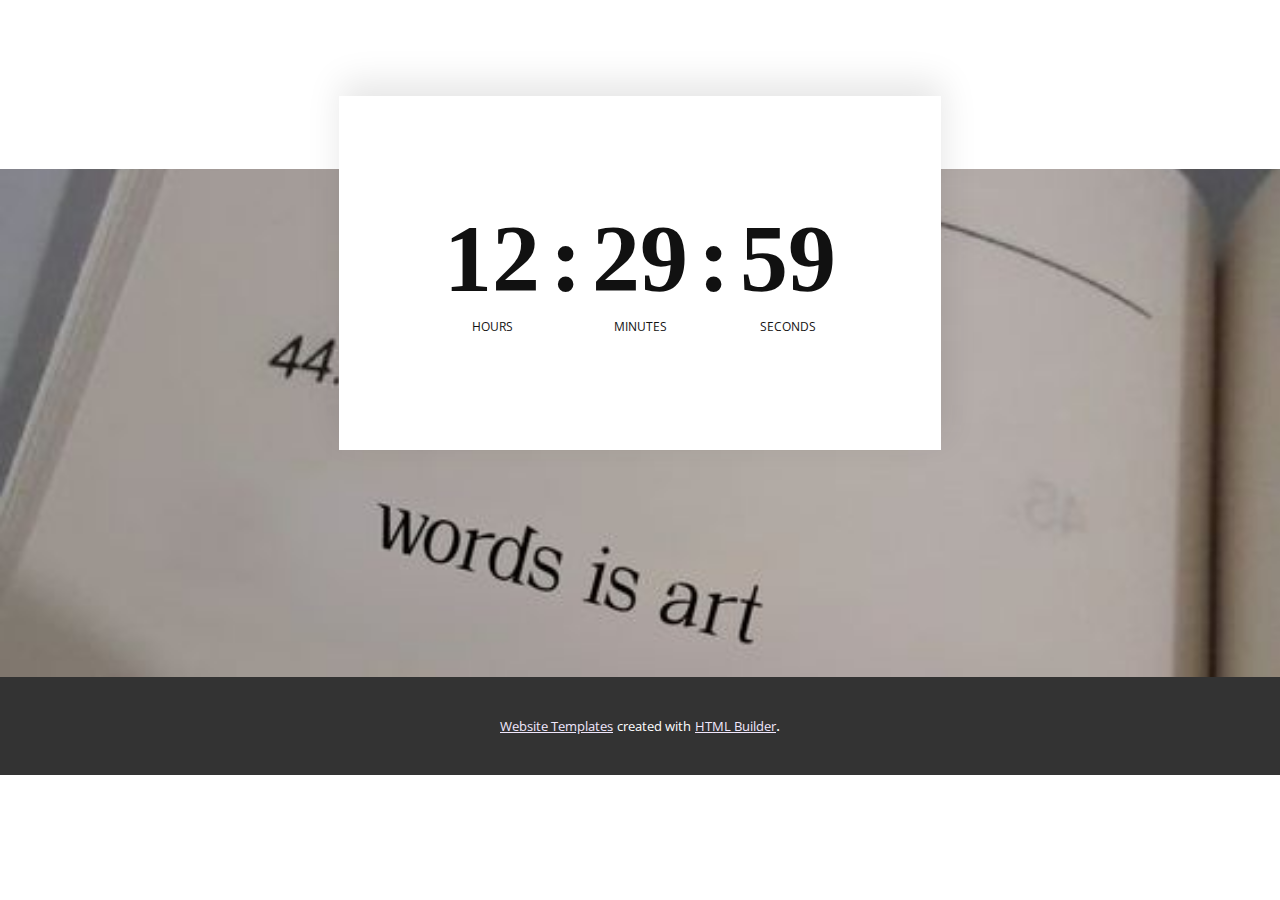
<file: countdown timer/index.html>
<!DOCTYPE html>
<html style="font-size: 16px;" lang="ru"><head>
    <meta name="viewport" content="width=device-width, initial-scale=1.0">
    <meta charset="utf-8">
    <meta name="keywords" content="">
    <meta name="description" content="">
    <title>Page 3</title>
    <link rel="stylesheet" href="nicepage.css" media="screen">
<link rel="stylesheet" href="Page-3.css" media="screen">
    <script class="u-script" type="text/javascript" src="jquery-1.9.1.min.js" defer=""></script>
    <script class="u-script" type="text/javascript" src="nicepage.js" defer=""></script>
    <meta name="generator" content="Nicepage 6.5.3, nicepage.com">
    <link id="u-theme-google-font" rel="stylesheet" href="https://fonts.googleapis.com/css?family=Roboto:100,100i,300,300i,400,400i,500,500i,700,700i,900,900i|Open+Sans:300,300i,400,400i,500,500i,600,600i,700,700i,800,800i">
    
    
    
    <script type="application/ld+json">{
		"@context": "http://schema.org",
		"@type": "Organization",
		"name": ""
}</script>
    <meta name="theme-color" content="#721eea">
    <meta property="og:title" content="Page 3">
    <meta property="og:type" content="website">
  <meta data-intl-tel-input-cdn-path="intlTelInput/"></head>
  <body data-home-page="https://website6187246.nicepage.io/Page-3.html?version=565f3be6-9969-963d-8b4a-cc6cbd723681" data-home-page-title="Page 3" data-path-to-root="./" data-include-products="false" class="u-body u-xl-mode" data-lang="ru">
    <section class="u-align-center u-clearfix u-section-1" id="carousel_0921">
      <img class="u-expanded-width u-image u-image-1" src="images/image.png" data-image-width="564" data-image-height="767">
      <div class="u-align-center u-container-style u-group u-white u-group-1">
        <div class="u-container-layout u-valign-middle u-container-layout-1">
          <div class="u-countdown u-countdown-1" data-timer-id="65ed" data-type="to-date" data-target-date="Thu, 30 Dec 2021 00:10:31 GMT" data-for="per-visitor" data-direction="down" data-time-left="750m" data-target-number="100" data-start-time="Mon, 19 Feb 2024 07:29:03 GMT" data-frequency="1s" data-after-count="none" data-redirect-url="https://">
            <div class="u-countdown-wrapper u-spacing-20">
              <div class="u-countdown-item u-countdown-years u-hidden u-spacing-10">
                <div class="u-countdown-counter u-custom-font u-font-playfair-display u-countdown-counter-1"><div class="u-countdown-number">0</div><div class="u-countdown-number u-hidden">0</div></div>
                <div class="u-countdown-label u-custom-font u-text-font u-countdown-label-1">Years</div>
              </div>
              <div class="u-countdown-separator u-custom-font u-font-playfair-display u-hidden u-countdown-separator-1">:</div>
              <div class="u-countdown-days u-countdown-item u-hidden u-spacing-10">
                <div class="u-countdown-counter u-custom-font u-font-playfair-display u-countdown-counter-2"><div class="u-countdown-number">0</div><div class="u-countdown-number u-hidden">6</div><div class="u-countdown-number u-hidden">0</div></div>
                <div class="u-countdown-label u-custom-font u-text-font u-countdown-label-2">Days</div>
              </div>
              <div class="u-countdown-separator u-custom-font u-font-playfair-display u-hidden u-countdown-separator-2">:</div>
              <div class="u-countdown-hours u-countdown-item u-spacing-10">
                <div class="u-countdown-counter u-custom-font u-font-playfair-display u-countdown-counter-3"><div class="u-countdown-number">1</div><div class="u-countdown-number">2</div></div>
                <div class="u-countdown-label u-custom-font u-text-font u-countdown-label-3">Hours</div>
              </div>
              <div class="u-countdown-separator u-custom-font u-font-playfair-display u-countdown-separator-3">:</div>
              <div class="u-countdown-item u-countdown-minutes u-spacing-10">
                <div class="u-countdown-counter u-custom-font u-font-playfair-display u-countdown-counter-4"><div class="u-countdown-number">3</div><div class="u-countdown-number">0</div></div>
                <div class="u-countdown-label u-custom-font u-text-font u-countdown-label-4">Minutes</div>
              </div>
              <div class="u-countdown-separator u-custom-font u-font-playfair-display u-countdown-separator-4">:</div>
              <div class="u-countdown-item u-countdown-seconds u-spacing-10">
                <div class="u-countdown-counter u-custom-font u-font-playfair-display u-countdown-counter-5"><div class="u-countdown-number">0</div><div class="u-countdown-number">0</div></div>
                <div class="u-countdown-label u-custom-font u-text-font u-countdown-label-5">Seconds</div>
              </div>
              <div class="u-countdown-separator u-custom-font u-font-playfair-display u-hidden u-countdown-separator-5">:</div>
              <div class="u-countdown-item u-countdown-numbers u-hidden u-spacing-10">
                <div class="u-countdown-counter u-custom-font u-font-playfair-display u-countdown-counter-6"><div class="u-countdown-number">0</div><div class="u-countdown-number">1</div><div class="u-countdown-number">0</div><div class="u-countdown-number">0</div></div>
                <div class="u-countdown-label u-custom-font u-text-font u-countdown-label-6">Items</div>
              </div>
            </div>
            <div class="u-countdown-message u-hidden">
              <p>Sorry, the time is up.</p>
            </div>
          </div>
        </div>
      </div>
    </section>
    
    
    
    
    <section class="u-backlink u-clearfix u-grey-80">
      <a class="u-link" href="https://nicepage.com/website-templates" target="_blank">
        <span>Website Templates</span>
      </a>
      <p class="u-text">
        <span>created with</span>
      </p>
      <a class="u-link" href="https://nicepage.com/html-website-builder" target="_blank">
        <span>HTML Builder</span>
      </a>. 
    </section>
  
</body></html>
</file>
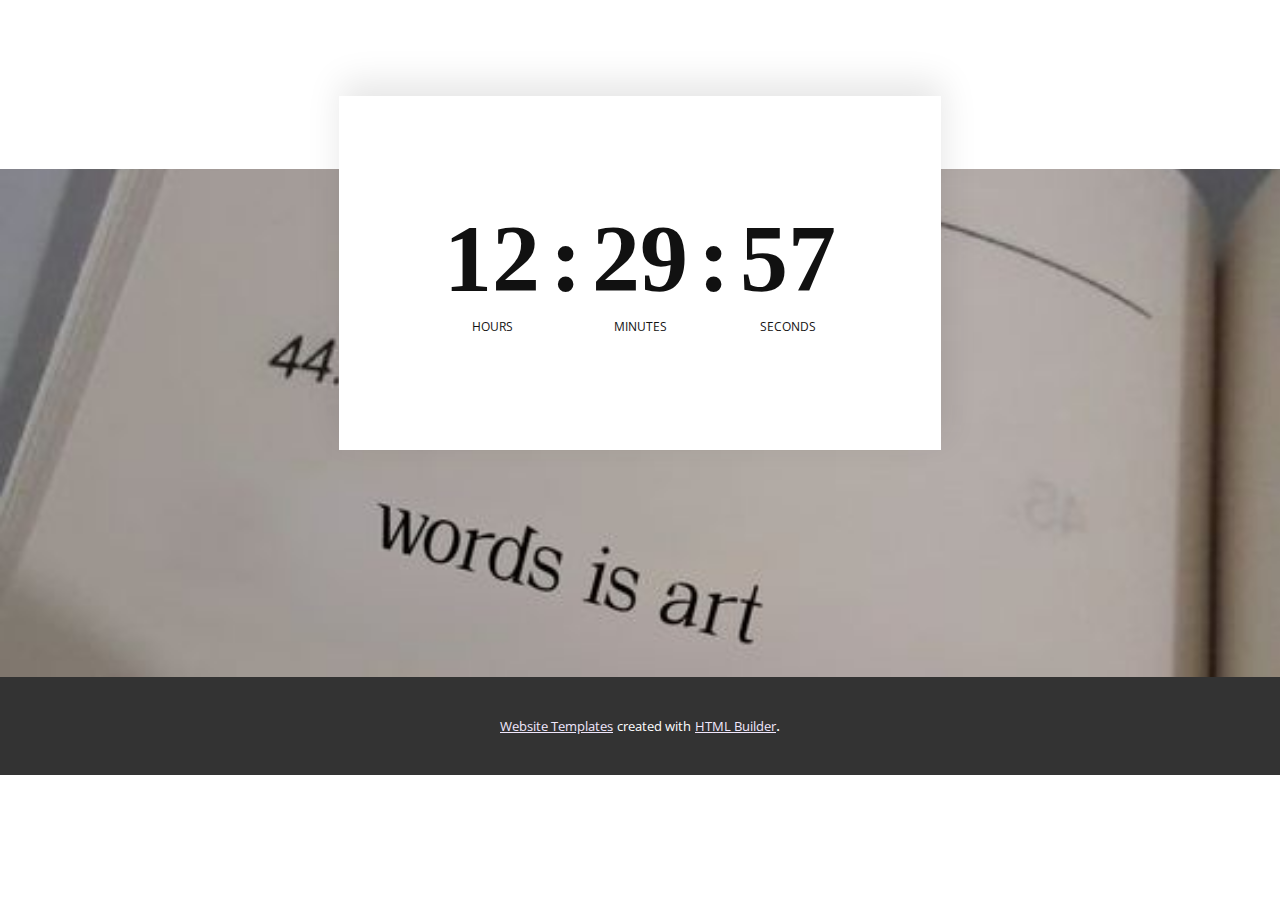
<file: countdown timer/Page-3.html>
<!DOCTYPE html>
<html style="font-size: 16px;" lang="ru"><head>
    <meta name="viewport" content="width=device-width, initial-scale=1.0">
    <meta charset="utf-8">
    <meta name="keywords" content="">
    <meta name="description" content="">
    <title>Page 3</title>
    <link rel="stylesheet" href="nicepage.css" media="screen">
<link rel="stylesheet" href="Page-3.css" media="screen">
    <script class="u-script" type="text/javascript" src="jquery-1.9.1.min.js" defer=""></script>
    <script class="u-script" type="text/javascript" src="nicepage.js" defer=""></script>
    <meta name="generator" content="Nicepage 6.5.3, nicepage.com">
    <link id="u-theme-google-font" rel="stylesheet" href="https://fonts.googleapis.com/css?family=Roboto:100,100i,300,300i,400,400i,500,500i,700,700i,900,900i|Open+Sans:300,300i,400,400i,500,500i,600,600i,700,700i,800,800i">
    
    
    
    <script type="application/ld+json">{
		"@context": "http://schema.org",
		"@type": "Organization",
		"name": ""
}</script>
    <meta name="theme-color" content="#721eea">
    <meta property="og:title" content="Page 3">
    <meta property="og:type" content="website">
  <meta data-intl-tel-input-cdn-path="intlTelInput/"></head>
  <body data-path-to-root="./" data-include-products="false" class="u-body u-xl-mode" data-lang="ru">
    <section class="u-align-center u-clearfix u-section-1" id="carousel_0921">
      <img class="u-expanded-width u-image u-image-1" src="images/image.png" data-image-width="564" data-image-height="767">
      <div class="u-align-center u-container-style u-group u-white u-group-1">
        <div class="u-container-layout u-valign-middle u-container-layout-1">
          <div class="u-countdown u-countdown-1" data-timer-id="65ed" data-type="to-date" data-target-date="Thu, 30 Dec 2021 00:10:31 GMT" data-for="per-visitor" data-direction="down" data-time-left="750m" data-target-number="100" data-start-time="Mon, 19 Feb 2024 07:29:03 GMT" data-frequency="1s" data-after-count="none" data-redirect-url="https://">
            <div class="u-countdown-wrapper u-spacing-20">
              <div class="u-countdown-item u-countdown-years u-hidden u-spacing-10">
                <div class="u-countdown-counter u-custom-font u-font-playfair-display u-countdown-counter-1"><div class="u-countdown-number">0</div><div class="u-countdown-number u-hidden">0</div></div>
                <div class="u-countdown-label u-custom-font u-text-font u-countdown-label-1">Years</div>
              </div>
              <div class="u-countdown-separator u-custom-font u-font-playfair-display u-hidden u-countdown-separator-1">:</div>
              <div class="u-countdown-days u-countdown-item u-hidden u-spacing-10">
                <div class="u-countdown-counter u-custom-font u-font-playfair-display u-countdown-counter-2"><div class="u-countdown-number">0</div><div class="u-countdown-number u-hidden">6</div><div class="u-countdown-number u-hidden">0</div></div>
                <div class="u-countdown-label u-custom-font u-text-font u-countdown-label-2">Days</div>
              </div>
              <div class="u-countdown-separator u-custom-font u-font-playfair-display u-hidden u-countdown-separator-2">:</div>
              <div class="u-countdown-hours u-countdown-item u-spacing-10">
                <div class="u-countdown-counter u-custom-font u-font-playfair-display u-countdown-counter-3"><div class="u-countdown-number">1</div><div class="u-countdown-number">2</div></div>
                <div class="u-countdown-label u-custom-font u-text-font u-countdown-label-3">Hours</div>
              </div>
              <div class="u-countdown-separator u-custom-font u-font-playfair-display u-countdown-separator-3">:</div>
              <div class="u-countdown-item u-countdown-minutes u-spacing-10">
                <div class="u-countdown-counter u-custom-font u-font-playfair-display u-countdown-counter-4"><div class="u-countdown-number">3</div><div class="u-countdown-number">0</div></div>
                <div class="u-countdown-label u-custom-font u-text-font u-countdown-label-4">Minutes</div>
              </div>
              <div class="u-countdown-separator u-custom-font u-font-playfair-display u-countdown-separator-4">:</div>
              <div class="u-countdown-item u-countdown-seconds u-spacing-10">
                <div class="u-countdown-counter u-custom-font u-font-playfair-display u-countdown-counter-5"><div class="u-countdown-number">0</div><div class="u-countdown-number">0</div></div>
                <div class="u-countdown-label u-custom-font u-text-font u-countdown-label-5">Seconds</div>
              </div>
              <div class="u-countdown-separator u-custom-font u-font-playfair-display u-hidden u-countdown-separator-5">:</div>
              <div class="u-countdown-item u-countdown-numbers u-hidden u-spacing-10">
                <div class="u-countdown-counter u-custom-font u-font-playfair-display u-countdown-counter-6"><div class="u-countdown-number">0</div><div class="u-countdown-number">1</div><div class="u-countdown-number">0</div><div class="u-countdown-number">0</div></div>
                <div class="u-countdown-label u-custom-font u-text-font u-countdown-label-6">Items</div>
              </div>
            </div>
            <div class="u-countdown-message u-hidden">
              <p>Sorry, the time is up.</p>
            </div>
          </div>
        </div>
      </div>
    </section>
    
    
    
    
    <section class="u-backlink u-clearfix u-grey-80">
      <a class="u-link" href="https://nicepage.com/website-templates" target="_blank">
        <span>Website Templates</span>
      </a>
      <p class="u-text">
        <span>created with</span>
      </p>
      <a class="u-link" href="https://nicepage.com/html-website-builder" target="_blank">
        <span>HTML Builder</span>
      </a>. 
    </section>
  
</body></html>
</file>
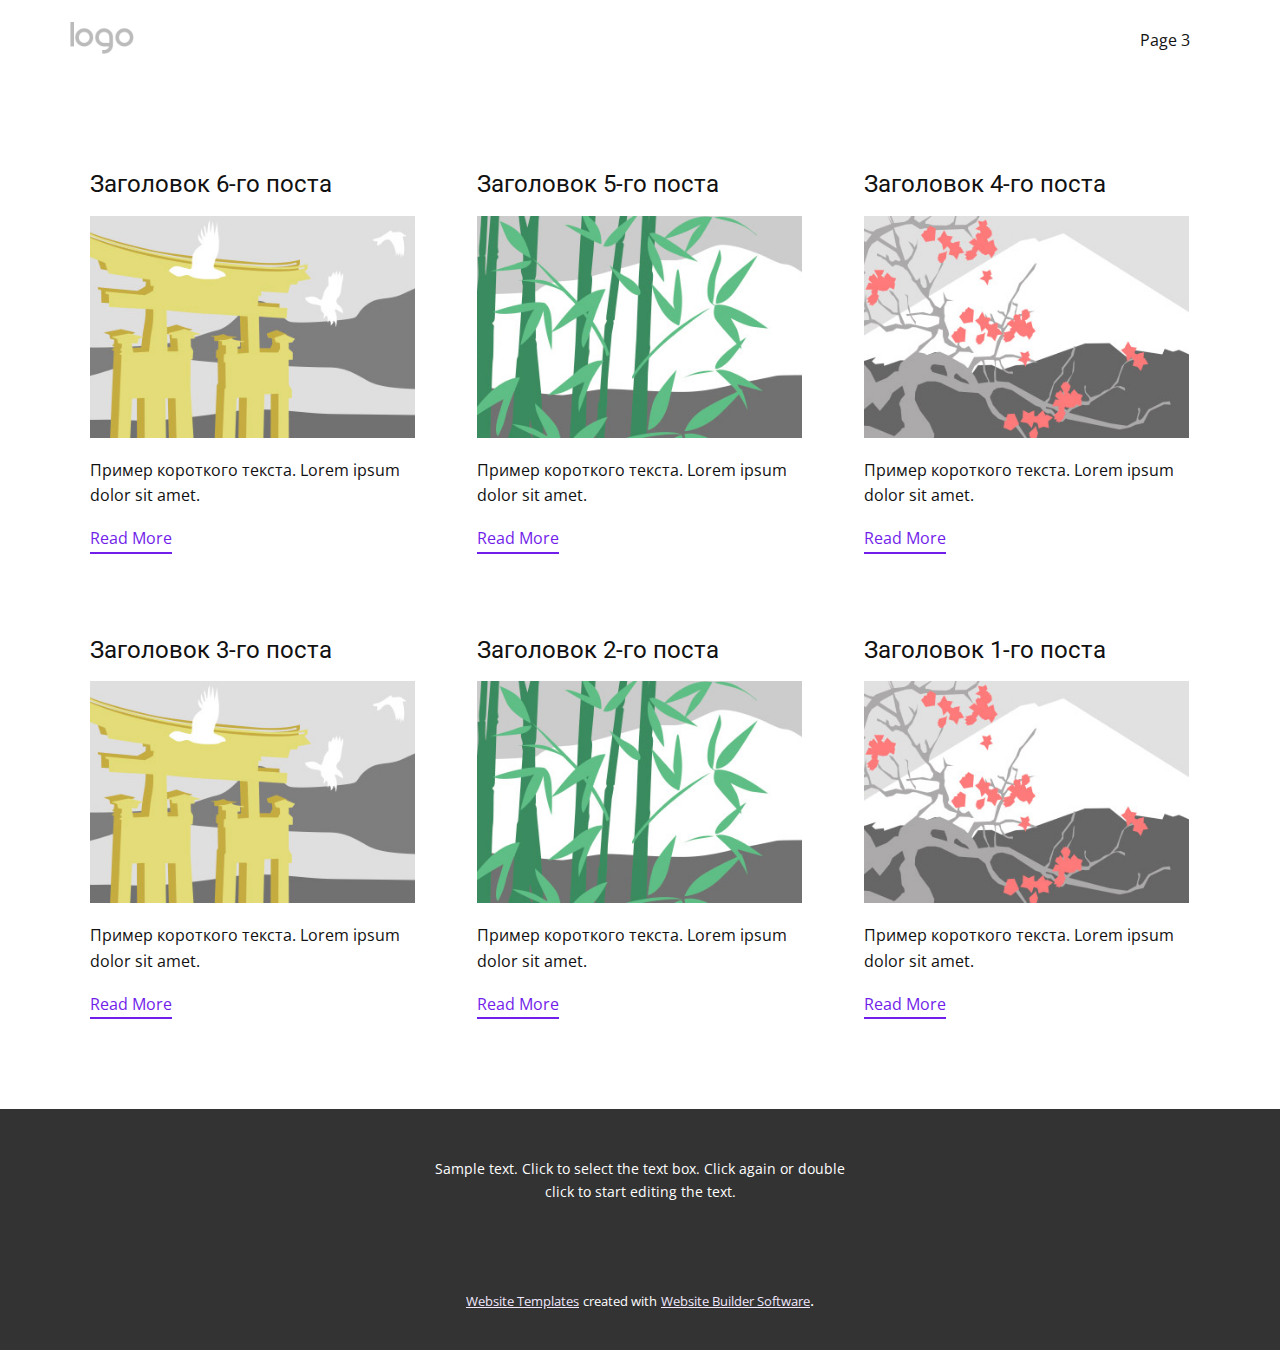
<file: countdown timer/blog/blog.html>
<!DOCTYPE html>
<html style="font-size: 16px;" lang="ru"><head>
    <meta name="viewport" content="width=device-width, initial-scale=1.0">
    <meta charset="utf-8">
    <meta name="keywords" content="">
    <meta name="description" content="">
    <title>Блог</title>
    <link rel="stylesheet" href="../nicepage.css" media="screen">
<link rel="stylesheet" href="../Blog-Template.css" media="screen">
    <script class="u-script" type="text/javascript" src="../jquery-1.9.1.min.js" defer=""></script>
    <script class="u-script" type="text/javascript" src="../nicepage.js" defer=""></script>
    <meta name="generator" content="Nicepage 6.5.3, nicepage.com">
    <link id="u-theme-google-font" rel="stylesheet" href="https://fonts.googleapis.com/css?family=Roboto:100,100i,300,300i,400,400i,500,500i,700,700i,900,900i|Open+Sans:300,300i,400,400i,500,500i,600,600i,700,700i,800,800i">
    
    
    
    <script type="application/ld+json">{
		"@context": "http://schema.org",
		"@type": "Organization",
		"name": "",
		"logo": "images/default-logo.png"
}</script>
    <meta name="theme-color" content="#721eea">
  <meta data-intl-tel-input-cdn-path="intlTelInput/"></head>
  <body data-path-to-root="./" data-include-products="false" class="u-body u-xl-mode" data-lang="ru"><header class="u-clearfix u-header u-header" id="sec-98c7"><div class="u-clearfix u-sheet u-valign-middle u-sheet-1">
        <a href="https://nicepage.com" class="u-image u-logo u-image-1">
          <img src="../images/default-logo.png" class="u-logo-image u-logo-image-1">
        </a>
        <nav class="u-menu u-menu-dropdown u-offcanvas u-menu-1">
          <div class="menu-collapse" style="font-size: 1rem; letter-spacing: 0px;">
            <a class="u-button-style u-custom-left-right-menu-spacing u-custom-padding-bottom u-custom-top-bottom-menu-spacing u-nav-link u-text-active-palette-1-base u-text-hover-palette-2-base" href="#">
              <svg class="u-svg-link" viewBox="0 0 24 24"><use xlink:href="#menu-hamburger"></use></svg>
              <svg class="u-svg-content" version="1.1" id="menu-hamburger" viewBox="0 0 16 16" x="0px" y="0px" xmlns:xlink="http://www.w3.org/1999/xlink" xmlns="http://www.w3.org/2000/svg"><g><rect y="1" width="16" height="2"></rect><rect y="7" width="16" height="2"></rect><rect y="13" width="16" height="2"></rect>
</g></svg>
            </a>
          </div>
          <div class="u-nav-container">
            <ul class="u-nav u-unstyled u-nav-1"><li class="u-nav-item"><a class="u-button-style u-nav-link u-text-active-palette-1-base u-text-hover-palette-2-base" href="../Page-3.html" style="padding: 10px 20px;">Page 3</a>
</li></ul>
          </div>
          <div class="u-nav-container-collapse">
            <div class="u-black u-container-style u-inner-container-layout u-opacity u-opacity-95 u-sidenav">
              <div class="u-inner-container-layout u-sidenav-overflow">
                <div class="u-menu-close"></div>
                <ul class="u-align-center u-nav u-popupmenu-items u-unstyled u-nav-2"><li class="u-nav-item"><a class="u-button-style u-nav-link" href="../Page-3.html">Page 3</a>
</li></ul>
              </div>
            </div>
            <div class="u-black u-menu-overlay u-opacity u-opacity-70"></div>
          </div>
        </nav>
      </div></header>
    <section class="u-clearfix u-section-1" id="sec-649e">
      <div class="u-clearfix u-sheet u-valign-middle u-sheet-1"><!--blog--><!--blog_options_json--><!--{"type":"Recent","source":"","tags":"","count":""}--><!--/blog_options_json-->
        <div class="u-blog u-expanded-width u-repeater u-repeater-1"><!--blog_post-->
          <div class="u-blog-post u-container-style u-repeater-item u-white u-repeater-item-1">
            <div class="u-container-layout u-similar-container u-valign-top u-container-layout-1"><!--blog_post_header-->
              <h4 class="u-blog-control u-text u-text-1">
                <a class="u-post-header-link" href="../blog/пост-5.html">Заголовок 6-го поста</a>
              </h4><!--/blog_post_header--><!--blog_post_image-->
              <a class="u-post-header-link" href="../blog/пост-5.html"><img alt="" class="u-blog-control u-expanded-width u-image u-image-default u-image-1" src="../images/8ad73f3c.jpeg"></a><!--/blog_post_image--><!--blog_post_content-->
              <div class="u-blog-control u-post-content u-text u-text-2 fr-view">Пример короткого текста. Lorem ipsum dolor sit amet.</div><!--/blog_post_content--><!--blog_post_readmore-->
              <a href="../blog/пост-5.html" class="u-blog-control u-border-2 u-border-palette-1-base u-btn u-btn-rectangle u-button-style u-none u-btn-1"><!--blog_post_readmore_content--><!--options_json--><!--{"content":"Read More","defaultValue":"Читать дальше"}--><!--/options_json-->Read More<!--/blog_post_readmore_content--></a><!--/blog_post_readmore-->
            </div>
          </div><div class="u-blog-post u-container-style u-repeater-item u-video-cover u-white">
            <div class="u-container-layout u-similar-container u-valign-top u-container-layout-2"><!--blog_post_header-->
              <h4 class="u-blog-control u-text u-text-3">
                <a class="u-post-header-link" href="../blog/пост-4.html">Заголовок 5-го поста</a>
              </h4><!--/blog_post_header--><!--blog_post_image-->
              <a class="u-post-header-link" href="../blog/пост-4.html"><img alt="" class="u-blog-control u-expanded-width u-image u-image-default u-image-2" src="../images/68f64b9d.jpeg"></a><!--/blog_post_image--><!--blog_post_content-->
              <div class="u-blog-control u-post-content u-text u-text-4 fr-view">Пример короткого текста. Lorem ipsum dolor sit amet.</div><!--/blog_post_content--><!--blog_post_readmore-->
              <a href="../blog/пост-4.html" class="u-blog-control u-border-2 u-border-palette-1-base u-btn u-btn-rectangle u-button-style u-none u-btn-2"><!--blog_post_readmore_content--><!--options_json--><!--{"content":"Read More","defaultValue":"Читать дальше"}--><!--/options_json-->Read More<!--/blog_post_readmore_content--></a><!--/blog_post_readmore-->
            </div>
          </div><div class="u-blog-post u-container-style u-repeater-item u-video-cover u-white">
            <div class="u-container-layout u-similar-container u-valign-top u-container-layout-3"><!--blog_post_header-->
              <h4 class="u-blog-control u-text u-text-5">
                <a class="u-post-header-link" href="../blog/пост-3.html">Заголовок 4-го поста</a>
              </h4><!--/blog_post_header--><!--blog_post_image-->
              <a class="u-post-header-link" href="../blog/пост-3.html"><img alt="" class="u-blog-control u-expanded-width u-image u-image-default u-image-3" src="../images/0fd3416c.jpeg"></a><!--/blog_post_image--><!--blog_post_content-->
              <div class="u-blog-control u-post-content u-text u-text-6 fr-view">Пример короткого текста. Lorem ipsum dolor sit amet.</div><!--/blog_post_content--><!--blog_post_readmore-->
              <a href="../blog/пост-3.html" class="u-blog-control u-border-2 u-border-palette-1-base u-btn u-btn-rectangle u-button-style u-none u-btn-3"><!--blog_post_readmore_content--><!--options_json--><!--{"content":"Read More","defaultValue":"Читать дальше"}--><!--/options_json-->Read More<!--/blog_post_readmore_content--></a><!--/blog_post_readmore-->
            </div>
          </div><div class="u-blog-post u-container-style u-repeater-item u-white u-repeater-item-1">
            <div class="u-container-layout u-similar-container u-valign-top u-container-layout-1"><!--blog_post_header-->
              <h4 class="u-blog-control u-text u-text-1">
                <a class="u-post-header-link" href="../blog/пост-2.html">Заголовок 3-го поста</a>
              </h4><!--/blog_post_header--><!--blog_post_image-->
              <a class="u-post-header-link" href="../blog/пост-2.html"><img alt="" class="u-blog-control u-expanded-width u-image u-image-default u-image-1" src="../images/8ad73f3c.jpeg"></a><!--/blog_post_image--><!--blog_post_content-->
              <div class="u-blog-control u-post-content u-text u-text-2 fr-view">Пример короткого текста. Lorem ipsum dolor sit amet.</div><!--/blog_post_content--><!--blog_post_readmore-->
              <a href="../blog/пост-2.html" class="u-blog-control u-border-2 u-border-palette-1-base u-btn u-btn-rectangle u-button-style u-none u-btn-1"><!--blog_post_readmore_content--><!--options_json--><!--{"content":"Read More","defaultValue":"Читать дальше"}--><!--/options_json-->Read More<!--/blog_post_readmore_content--></a><!--/blog_post_readmore-->
            </div>
          </div><div class="u-blog-post u-container-style u-repeater-item u-video-cover u-white">
            <div class="u-container-layout u-similar-container u-valign-top u-container-layout-2"><!--blog_post_header-->
              <h4 class="u-blog-control u-text u-text-3">
                <a class="u-post-header-link" href="../blog/пост-1.html">Заголовок 2-го поста</a>
              </h4><!--/blog_post_header--><!--blog_post_image-->
              <a class="u-post-header-link" href="../blog/пост-1.html"><img alt="" class="u-blog-control u-expanded-width u-image u-image-default u-image-2" src="../images/68f64b9d.jpeg"></a><!--/blog_post_image--><!--blog_post_content-->
              <div class="u-blog-control u-post-content u-text u-text-4 fr-view">Пример короткого текста. Lorem ipsum dolor sit amet.</div><!--/blog_post_content--><!--blog_post_readmore-->
              <a href="../blog/пост-1.html" class="u-blog-control u-border-2 u-border-palette-1-base u-btn u-btn-rectangle u-button-style u-none u-btn-2"><!--blog_post_readmore_content--><!--options_json--><!--{"content":"Read More","defaultValue":"Читать дальше"}--><!--/options_json-->Read More<!--/blog_post_readmore_content--></a><!--/blog_post_readmore-->
            </div>
          </div><div class="u-blog-post u-container-style u-repeater-item u-video-cover u-white">
            <div class="u-container-layout u-similar-container u-valign-top u-container-layout-3"><!--blog_post_header-->
              <h4 class="u-blog-control u-text u-text-5">
                <a class="u-post-header-link" href="../blog/пост.html">Заголовок 1-го поста</a>
              </h4><!--/blog_post_header--><!--blog_post_image-->
              <a class="u-post-header-link" href="../blog/пост.html"><img alt="" class="u-blog-control u-expanded-width u-image u-image-default u-image-3" src="../images/0fd3416c.jpeg"></a><!--/blog_post_image--><!--blog_post_content-->
              <div class="u-blog-control u-post-content u-text u-text-6 fr-view">Пример короткого текста. Lorem ipsum dolor sit amet.</div><!--/blog_post_content--><!--blog_post_readmore-->
              <a href="../blog/пост.html" class="u-blog-control u-border-2 u-border-palette-1-base u-btn u-btn-rectangle u-button-style u-none u-btn-3"><!--blog_post_readmore_content--><!--options_json--><!--{"content":"Read More","defaultValue":"Читать дальше"}--><!--/options_json-->Read More<!--/blog_post_readmore_content--></a><!--/blog_post_readmore-->
            </div>
          </div><!--/blog_post--><!--blog_post-->
          <!--/blog_post--><!--blog_post-->
          <!--/blog_post-->
        </div><!--/blog-->
      </div>
    </section>
    
    
    
    <footer class="u-align-center u-clearfix u-footer u-grey-80 u-footer" id="sec-47f5"><div class="u-clearfix u-sheet u-sheet-1">
        <p class="u-small-text u-text u-text-variant u-text-1">Sample text. Click to select the text box. Click again or double click to start editing the text.</p>
      </div></footer>
    <section class="u-backlink u-clearfix u-grey-80">
      <a class="u-link" href="https://nicepage.com/website-templates" target="_blank">
        <span>Website Templates</span>
      </a>
      <p class="u-text">
        <span>created with</span>
      </p>
      <a class="u-link" href="" target="_blank">
        <span>Website Builder Software</span>
      </a>. 
    </section>
  
</body></html>
</file>
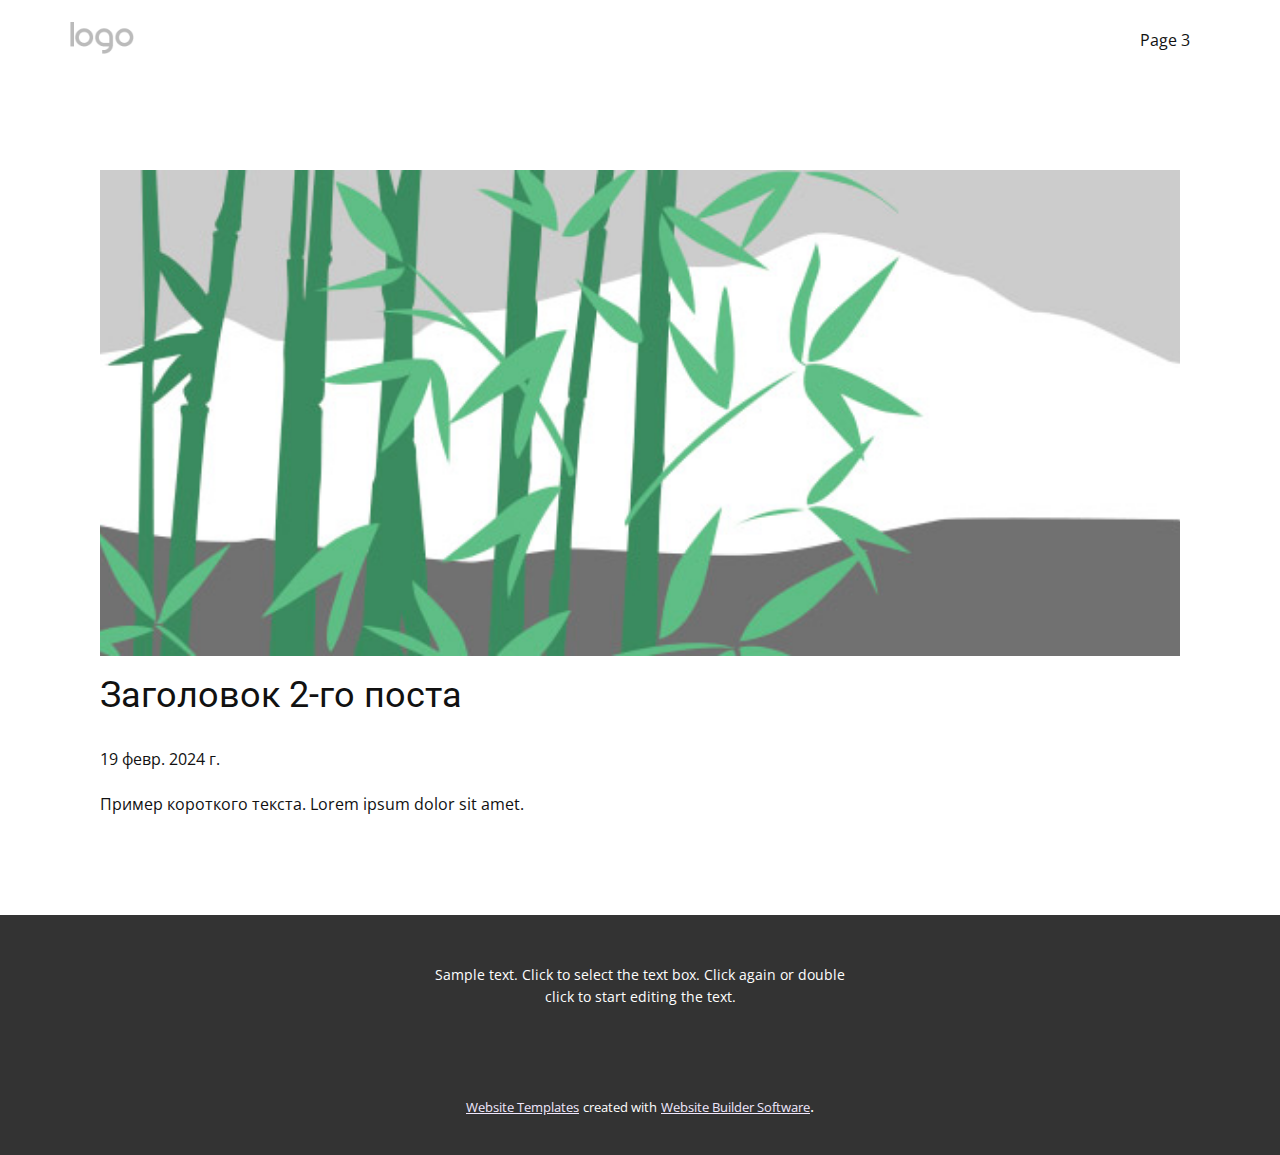
<file: countdown timer/blog/пост-1.html>
<!DOCTYPE html>
<html style="font-size: 16px;" lang="ru"><head>
    <meta name="viewport" content="width=device-width, initial-scale=1.0">
    <meta charset="utf-8">
    <meta name="keywords" content="Заголовок 1-го поста">
    <meta name="description" content="">
    <title>Заголовок 2-го поста</title>
    <link rel="stylesheet" href="../nicepage.css" media="screen">
<link rel="stylesheet" href="../Post-Template.css" media="screen">
    <script class="u-script" type="text/javascript" src="../jquery-1.9.1.min.js" defer=""></script>
    <script class="u-script" type="text/javascript" src="../nicepage.js" defer=""></script>
    <meta name="generator" content="Nicepage 6.5.3, nicepage.com">
    <link id="u-theme-google-font" rel="stylesheet" href="https://fonts.googleapis.com/css?family=Roboto:100,100i,300,300i,400,400i,500,500i,700,700i,900,900i|Open+Sans:300,300i,400,400i,500,500i,600,600i,700,700i,800,800i">
    
    
    
    <script type="application/ld+json">{
		"@context": "http://schema.org",
		"@type": "Organization",
		"name": "",
		"logo": "images/default-logo.png"
}</script>
    <meta name="theme-color" content="#721eea">
  <meta data-intl-tel-input-cdn-path="intlTelInput/"></head>
  <body data-path-to-root="./" data-include-products="false" class="u-body u-xl-mode" data-lang="ru"><header class="u-clearfix u-header u-header" id="sec-98c7"><div class="u-clearfix u-sheet u-valign-middle u-sheet-1">
        <a href="https://nicepage.com" class="u-image u-logo u-image-1">
          <img src="../images/default-logo.png" class="u-logo-image u-logo-image-1">
        </a>
        <nav class="u-menu u-menu-dropdown u-offcanvas u-menu-1">
          <div class="menu-collapse" style="font-size: 1rem; letter-spacing: 0px;">
            <a class="u-button-style u-custom-left-right-menu-spacing u-custom-padding-bottom u-custom-top-bottom-menu-spacing u-nav-link u-text-active-palette-1-base u-text-hover-palette-2-base" href="#">
              <svg class="u-svg-link" viewBox="0 0 24 24"><use xlink:href="#menu-hamburger"></use></svg>
              <svg class="u-svg-content" version="1.1" id="menu-hamburger" viewBox="0 0 16 16" x="0px" y="0px" xmlns:xlink="http://www.w3.org/1999/xlink" xmlns="http://www.w3.org/2000/svg"><g><rect y="1" width="16" height="2"></rect><rect y="7" width="16" height="2"></rect><rect y="13" width="16" height="2"></rect>
</g></svg>
            </a>
          </div>
          <div class="u-nav-container">
            <ul class="u-nav u-unstyled u-nav-1"><li class="u-nav-item"><a class="u-button-style u-nav-link u-text-active-palette-1-base u-text-hover-palette-2-base" href="../Page-3.html" style="padding: 10px 20px;">Page 3</a>
</li></ul>
          </div>
          <div class="u-nav-container-collapse">
            <div class="u-black u-container-style u-inner-container-layout u-opacity u-opacity-95 u-sidenav">
              <div class="u-inner-container-layout u-sidenav-overflow">
                <div class="u-menu-close"></div>
                <ul class="u-align-center u-nav u-popupmenu-items u-unstyled u-nav-2"><li class="u-nav-item"><a class="u-button-style u-nav-link" href="../Page-3.html">Page 3</a>
</li></ul>
              </div>
            </div>
            <div class="u-black u-menu-overlay u-opacity u-opacity-70"></div>
          </div>
        </nav>
      </div></header>
    <section class="u-align-center u-clearfix u-section-1" id="sec-21d6">
      <div class="u-clearfix u-sheet u-valign-middle-md u-valign-middle-sm u-valign-middle-xs u-sheet-1"><!--post_details--><!--post_details_options_json--><!--{"source":""}--><!--/post_details_options_json--><!--blog_post-->
        <div class="u-container-style u-expanded-width u-post-details u-post-details-1">
          <div class="u-container-layout u-valign-middle u-container-layout-1"><!--blog_post_image-->
            <img alt="" class="u-blog-control u-expanded-width u-image u-image-default u-image-1" src="../images/68f64b9d.jpeg"><!--/blog_post_image--><!--blog_post_header-->
            <h2 class="u-blog-control u-text u-text-1">Заголовок 2-го поста</h2><!--/blog_post_header--><!--blog_post_metadata-->
            <div class="u-blog-control u-metadata u-metadata-1"><!--blog_post_metadata_date-->
              <span class="u-meta-date u-meta-icon">19 февр. 2024 г.</span><!--/blog_post_metadata_date--><!--blog_post_metadata_category-->
              <!--/blog_post_metadata_category--><!--blog_post_metadata_comments-->
              <!--/blog_post_metadata_comments-->
            </div><!--/blog_post_metadata--><!--blog_post_content-->
            <div class="u-align-justify u-blog-control u-post-content u-text u-text-2 fr-view">
  Пример короткого текста. Lorem ipsum dolor sit amet.
  </div><!--/blog_post_content-->
          </div>
        </div><!--/blog_post--><!--/post_details-->
      </div>
    </section>
    
    
    
    <footer class="u-align-center u-clearfix u-footer u-grey-80 u-footer" id="sec-47f5"><div class="u-clearfix u-sheet u-sheet-1">
        <p class="u-small-text u-text u-text-variant u-text-1">Sample text. Click to select the text box. Click again or double click to start editing the text.</p>
      </div></footer>
    <section class="u-backlink u-clearfix u-grey-80">
      <a class="u-link" href="https://nicepage.com/website-templates" target="_blank">
        <span>Website Templates</span>
      </a>
      <p class="u-text">
        <span>created with</span>
      </p>
      <a class="u-link" href="" target="_blank">
        <span>Website Builder Software</span>
      </a>. 
    </section>
  
</body></html>
</file>
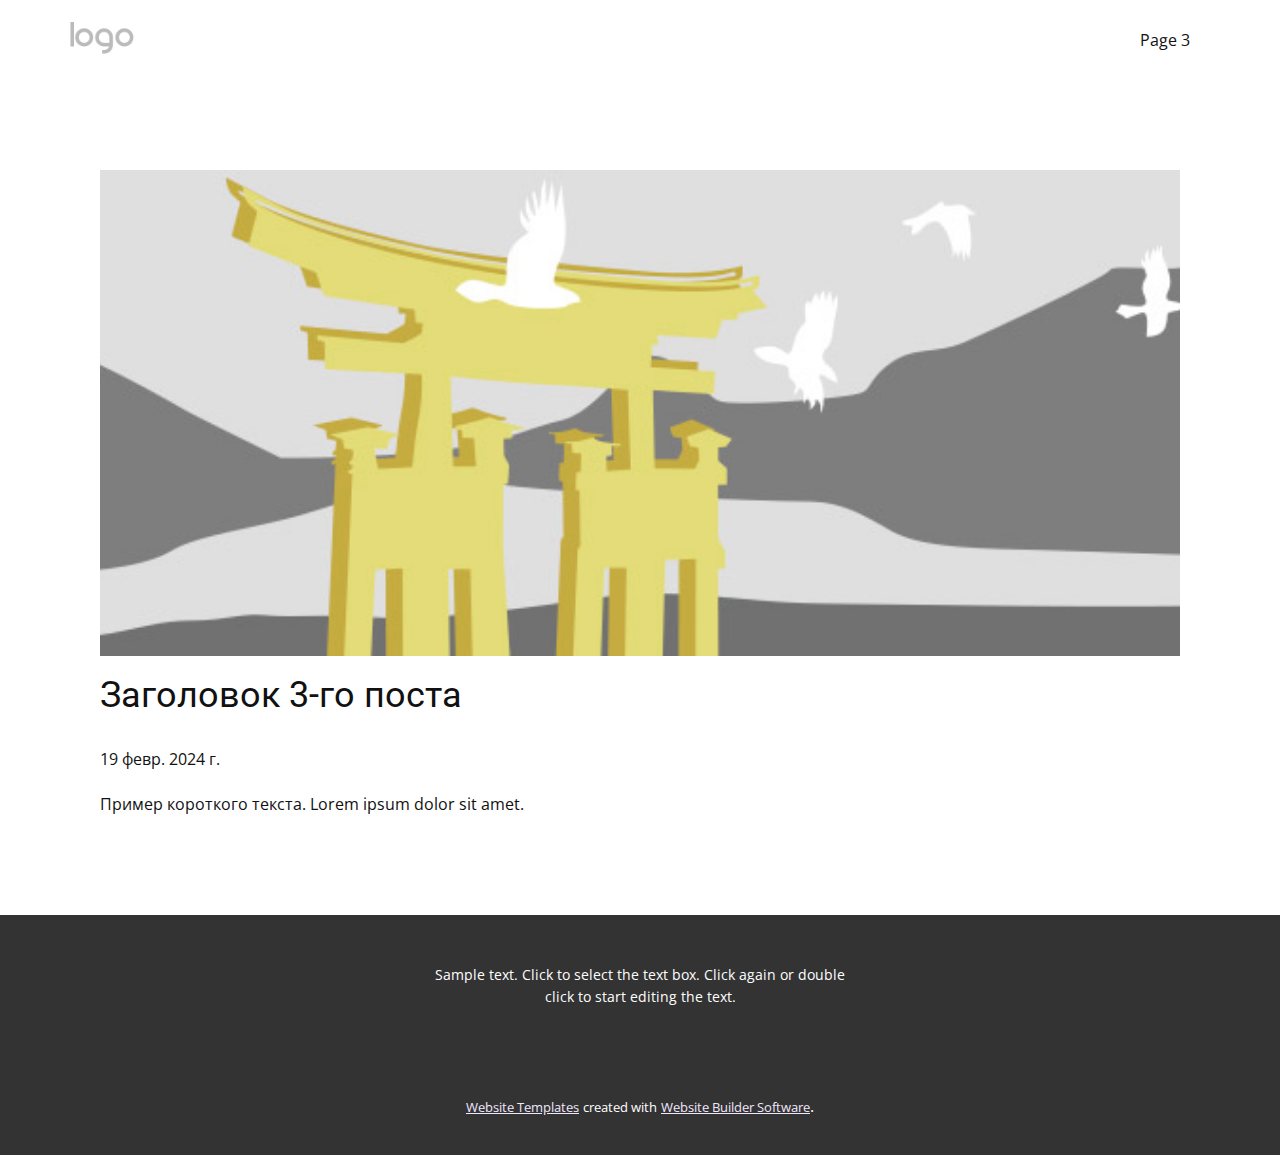
<file: countdown timer/blog/пост-2.html>
<!DOCTYPE html>
<html style="font-size: 16px;" lang="ru"><head>
    <meta name="viewport" content="width=device-width, initial-scale=1.0">
    <meta charset="utf-8">
    <meta name="keywords" content="Заголовок 1-го поста">
    <meta name="description" content="">
    <title>Заголовок 3-го поста</title>
    <link rel="stylesheet" href="../nicepage.css" media="screen">
<link rel="stylesheet" href="../Post-Template.css" media="screen">
    <script class="u-script" type="text/javascript" src="../jquery-1.9.1.min.js" defer=""></script>
    <script class="u-script" type="text/javascript" src="../nicepage.js" defer=""></script>
    <meta name="generator" content="Nicepage 6.5.3, nicepage.com">
    <link id="u-theme-google-font" rel="stylesheet" href="https://fonts.googleapis.com/css?family=Roboto:100,100i,300,300i,400,400i,500,500i,700,700i,900,900i|Open+Sans:300,300i,400,400i,500,500i,600,600i,700,700i,800,800i">
    
    
    
    <script type="application/ld+json">{
		"@context": "http://schema.org",
		"@type": "Organization",
		"name": "",
		"logo": "images/default-logo.png"
}</script>
    <meta name="theme-color" content="#721eea">
  <meta data-intl-tel-input-cdn-path="intlTelInput/"></head>
  <body data-path-to-root="./" data-include-products="false" class="u-body u-xl-mode" data-lang="ru"><header class="u-clearfix u-header u-header" id="sec-98c7"><div class="u-clearfix u-sheet u-valign-middle u-sheet-1">
        <a href="https://nicepage.com" class="u-image u-logo u-image-1">
          <img src="../images/default-logo.png" class="u-logo-image u-logo-image-1">
        </a>
        <nav class="u-menu u-menu-dropdown u-offcanvas u-menu-1">
          <div class="menu-collapse" style="font-size: 1rem; letter-spacing: 0px;">
            <a class="u-button-style u-custom-left-right-menu-spacing u-custom-padding-bottom u-custom-top-bottom-menu-spacing u-nav-link u-text-active-palette-1-base u-text-hover-palette-2-base" href="#">
              <svg class="u-svg-link" viewBox="0 0 24 24"><use xlink:href="#menu-hamburger"></use></svg>
              <svg class="u-svg-content" version="1.1" id="menu-hamburger" viewBox="0 0 16 16" x="0px" y="0px" xmlns:xlink="http://www.w3.org/1999/xlink" xmlns="http://www.w3.org/2000/svg"><g><rect y="1" width="16" height="2"></rect><rect y="7" width="16" height="2"></rect><rect y="13" width="16" height="2"></rect>
</g></svg>
            </a>
          </div>
          <div class="u-nav-container">
            <ul class="u-nav u-unstyled u-nav-1"><li class="u-nav-item"><a class="u-button-style u-nav-link u-text-active-palette-1-base u-text-hover-palette-2-base" href="../Page-3.html" style="padding: 10px 20px;">Page 3</a>
</li></ul>
          </div>
          <div class="u-nav-container-collapse">
            <div class="u-black u-container-style u-inner-container-layout u-opacity u-opacity-95 u-sidenav">
              <div class="u-inner-container-layout u-sidenav-overflow">
                <div class="u-menu-close"></div>
                <ul class="u-align-center u-nav u-popupmenu-items u-unstyled u-nav-2"><li class="u-nav-item"><a class="u-button-style u-nav-link" href="../Page-3.html">Page 3</a>
</li></ul>
              </div>
            </div>
            <div class="u-black u-menu-overlay u-opacity u-opacity-70"></div>
          </div>
        </nav>
      </div></header>
    <section class="u-align-center u-clearfix u-section-1" id="sec-21d6">
      <div class="u-clearfix u-sheet u-valign-middle-md u-valign-middle-sm u-valign-middle-xs u-sheet-1"><!--post_details--><!--post_details_options_json--><!--{"source":""}--><!--/post_details_options_json--><!--blog_post-->
        <div class="u-container-style u-expanded-width u-post-details u-post-details-1">
          <div class="u-container-layout u-valign-middle u-container-layout-1"><!--blog_post_image-->
            <img alt="" class="u-blog-control u-expanded-width u-image u-image-default u-image-1" src="../images/8ad73f3c.jpeg"><!--/blog_post_image--><!--blog_post_header-->
            <h2 class="u-blog-control u-text u-text-1">Заголовок 3-го поста</h2><!--/blog_post_header--><!--blog_post_metadata-->
            <div class="u-blog-control u-metadata u-metadata-1"><!--blog_post_metadata_date-->
              <span class="u-meta-date u-meta-icon">19 февр. 2024 г.</span><!--/blog_post_metadata_date--><!--blog_post_metadata_category-->
              <!--/blog_post_metadata_category--><!--blog_post_metadata_comments-->
              <!--/blog_post_metadata_comments-->
            </div><!--/blog_post_metadata--><!--blog_post_content-->
            <div class="u-align-justify u-blog-control u-post-content u-text u-text-2 fr-view">
  Пример короткого текста. Lorem ipsum dolor sit amet.
  </div><!--/blog_post_content-->
          </div>
        </div><!--/blog_post--><!--/post_details-->
      </div>
    </section>
    
    
    
    <footer class="u-align-center u-clearfix u-footer u-grey-80 u-footer" id="sec-47f5"><div class="u-clearfix u-sheet u-sheet-1">
        <p class="u-small-text u-text u-text-variant u-text-1">Sample text. Click to select the text box. Click again or double click to start editing the text.</p>
      </div></footer>
    <section class="u-backlink u-clearfix u-grey-80">
      <a class="u-link" href="https://nicepage.com/website-templates" target="_blank">
        <span>Website Templates</span>
      </a>
      <p class="u-text">
        <span>created with</span>
      </p>
      <a class="u-link" href="" target="_blank">
        <span>Website Builder Software</span>
      </a>. 
    </section>
  
</body></html>
</file>
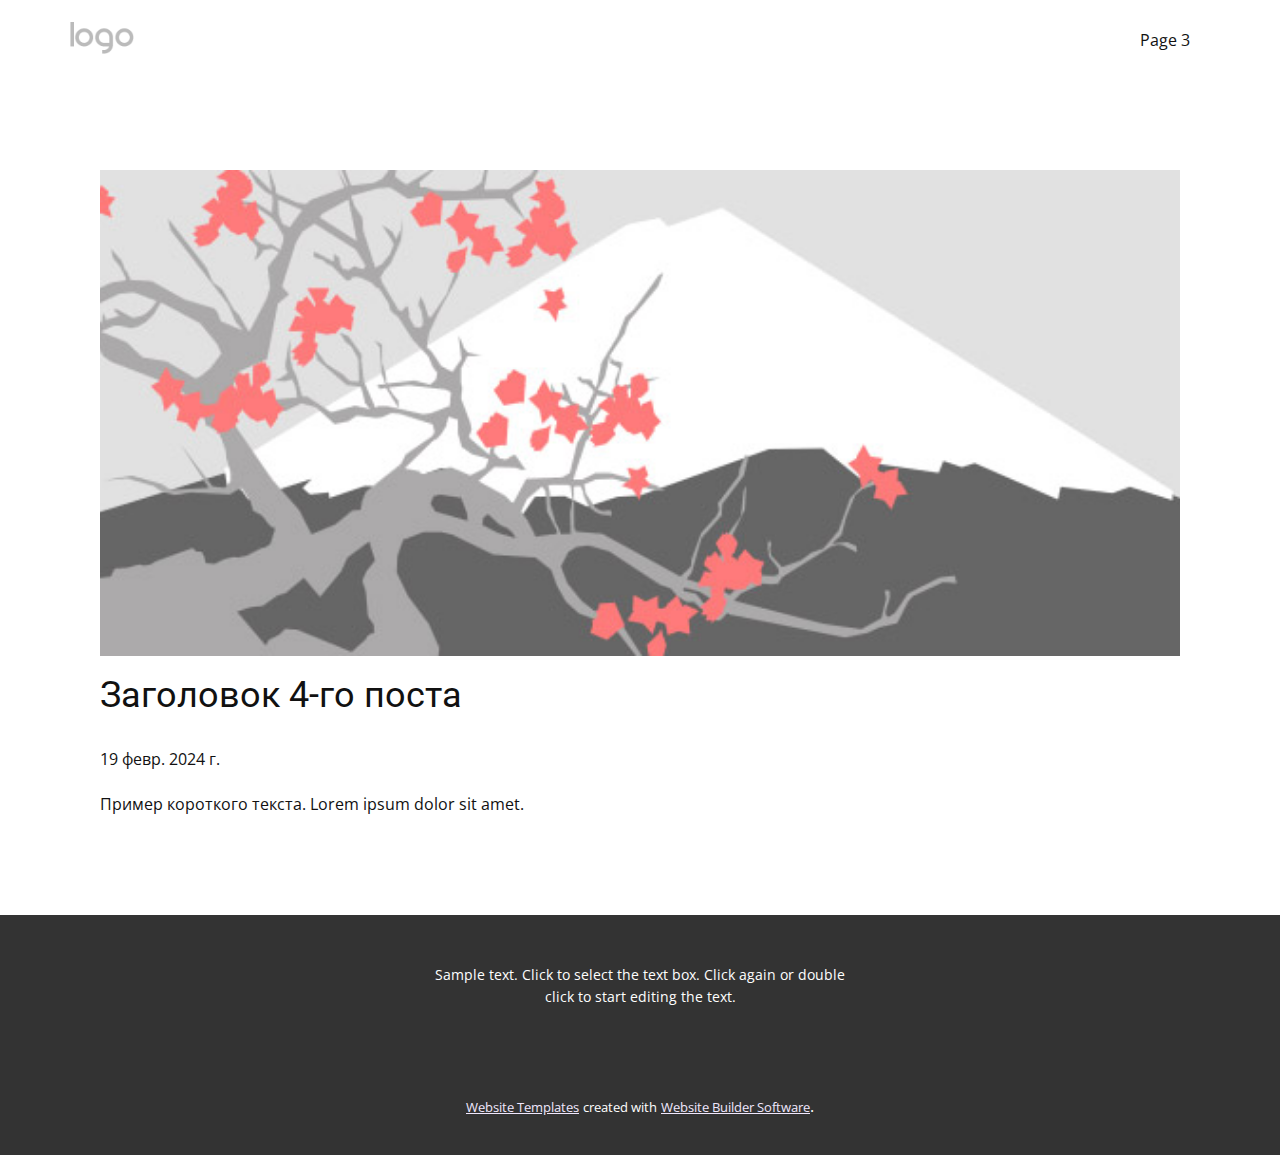
<file: countdown timer/blog/пост-3.html>
<!DOCTYPE html>
<html style="font-size: 16px;" lang="ru"><head>
    <meta name="viewport" content="width=device-width, initial-scale=1.0">
    <meta charset="utf-8">
    <meta name="keywords" content="Заголовок 1-го поста">
    <meta name="description" content="">
    <title>Заголовок 4-го поста</title>
    <link rel="stylesheet" href="../nicepage.css" media="screen">
<link rel="stylesheet" href="../Post-Template.css" media="screen">
    <script class="u-script" type="text/javascript" src="../jquery-1.9.1.min.js" defer=""></script>
    <script class="u-script" type="text/javascript" src="../nicepage.js" defer=""></script>
    <meta name="generator" content="Nicepage 6.5.3, nicepage.com">
    <link id="u-theme-google-font" rel="stylesheet" href="https://fonts.googleapis.com/css?family=Roboto:100,100i,300,300i,400,400i,500,500i,700,700i,900,900i|Open+Sans:300,300i,400,400i,500,500i,600,600i,700,700i,800,800i">
    
    
    
    <script type="application/ld+json">{
		"@context": "http://schema.org",
		"@type": "Organization",
		"name": "",
		"logo": "images/default-logo.png"
}</script>
    <meta name="theme-color" content="#721eea">
  <meta data-intl-tel-input-cdn-path="intlTelInput/"></head>
  <body data-path-to-root="./" data-include-products="false" class="u-body u-xl-mode" data-lang="ru"><header class="u-clearfix u-header u-header" id="sec-98c7"><div class="u-clearfix u-sheet u-valign-middle u-sheet-1">
        <a href="https://nicepage.com" class="u-image u-logo u-image-1">
          <img src="../images/default-logo.png" class="u-logo-image u-logo-image-1">
        </a>
        <nav class="u-menu u-menu-dropdown u-offcanvas u-menu-1">
          <div class="menu-collapse" style="font-size: 1rem; letter-spacing: 0px;">
            <a class="u-button-style u-custom-left-right-menu-spacing u-custom-padding-bottom u-custom-top-bottom-menu-spacing u-nav-link u-text-active-palette-1-base u-text-hover-palette-2-base" href="#">
              <svg class="u-svg-link" viewBox="0 0 24 24"><use xlink:href="#menu-hamburger"></use></svg>
              <svg class="u-svg-content" version="1.1" id="menu-hamburger" viewBox="0 0 16 16" x="0px" y="0px" xmlns:xlink="http://www.w3.org/1999/xlink" xmlns="http://www.w3.org/2000/svg"><g><rect y="1" width="16" height="2"></rect><rect y="7" width="16" height="2"></rect><rect y="13" width="16" height="2"></rect>
</g></svg>
            </a>
          </div>
          <div class="u-nav-container">
            <ul class="u-nav u-unstyled u-nav-1"><li class="u-nav-item"><a class="u-button-style u-nav-link u-text-active-palette-1-base u-text-hover-palette-2-base" href="../Page-3.html" style="padding: 10px 20px;">Page 3</a>
</li></ul>
          </div>
          <div class="u-nav-container-collapse">
            <div class="u-black u-container-style u-inner-container-layout u-opacity u-opacity-95 u-sidenav">
              <div class="u-inner-container-layout u-sidenav-overflow">
                <div class="u-menu-close"></div>
                <ul class="u-align-center u-nav u-popupmenu-items u-unstyled u-nav-2"><li class="u-nav-item"><a class="u-button-style u-nav-link" href="../Page-3.html">Page 3</a>
</li></ul>
              </div>
            </div>
            <div class="u-black u-menu-overlay u-opacity u-opacity-70"></div>
          </div>
        </nav>
      </div></header>
    <section class="u-align-center u-clearfix u-section-1" id="sec-21d6">
      <div class="u-clearfix u-sheet u-valign-middle-md u-valign-middle-sm u-valign-middle-xs u-sheet-1"><!--post_details--><!--post_details_options_json--><!--{"source":""}--><!--/post_details_options_json--><!--blog_post-->
        <div class="u-container-style u-expanded-width u-post-details u-post-details-1">
          <div class="u-container-layout u-valign-middle u-container-layout-1"><!--blog_post_image-->
            <img alt="" class="u-blog-control u-expanded-width u-image u-image-default u-image-1" src="../images/0fd3416c.jpeg"><!--/blog_post_image--><!--blog_post_header-->
            <h2 class="u-blog-control u-text u-text-1">Заголовок 4-го поста</h2><!--/blog_post_header--><!--blog_post_metadata-->
            <div class="u-blog-control u-metadata u-metadata-1"><!--blog_post_metadata_date-->
              <span class="u-meta-date u-meta-icon">19 февр. 2024 г.</span><!--/blog_post_metadata_date--><!--blog_post_metadata_category-->
              <!--/blog_post_metadata_category--><!--blog_post_metadata_comments-->
              <!--/blog_post_metadata_comments-->
            </div><!--/blog_post_metadata--><!--blog_post_content-->
            <div class="u-align-justify u-blog-control u-post-content u-text u-text-2 fr-view">
  Пример короткого текста. Lorem ipsum dolor sit amet.
  </div><!--/blog_post_content-->
          </div>
        </div><!--/blog_post--><!--/post_details-->
      </div>
    </section>
    
    
    
    <footer class="u-align-center u-clearfix u-footer u-grey-80 u-footer" id="sec-47f5"><div class="u-clearfix u-sheet u-sheet-1">
        <p class="u-small-text u-text u-text-variant u-text-1">Sample text. Click to select the text box. Click again or double click to start editing the text.</p>
      </div></footer>
    <section class="u-backlink u-clearfix u-grey-80">
      <a class="u-link" href="https://nicepage.com/website-templates" target="_blank">
        <span>Website Templates</span>
      </a>
      <p class="u-text">
        <span>created with</span>
      </p>
      <a class="u-link" href="" target="_blank">
        <span>Website Builder Software</span>
      </a>. 
    </section>
  
</body></html>
</file>
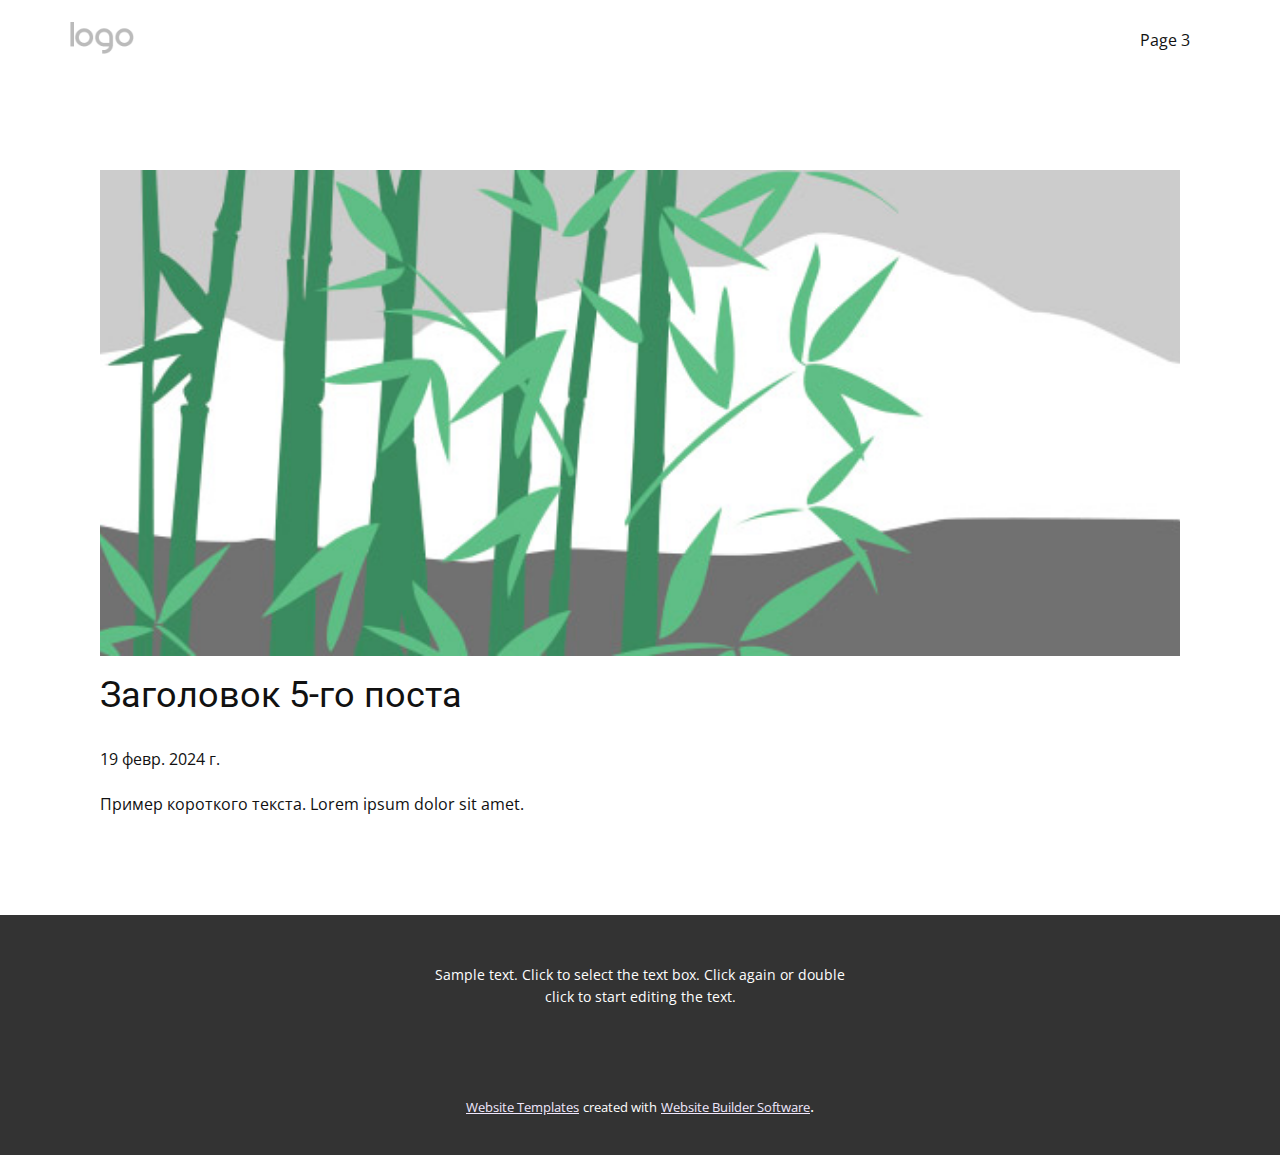
<file: countdown timer/blog/пост-4.html>
<!DOCTYPE html>
<html style="font-size: 16px;" lang="ru"><head>
    <meta name="viewport" content="width=device-width, initial-scale=1.0">
    <meta charset="utf-8">
    <meta name="keywords" content="Заголовок 1-го поста">
    <meta name="description" content="">
    <title>Заголовок 5-го поста</title>
    <link rel="stylesheet" href="../nicepage.css" media="screen">
<link rel="stylesheet" href="../Post-Template.css" media="screen">
    <script class="u-script" type="text/javascript" src="../jquery-1.9.1.min.js" defer=""></script>
    <script class="u-script" type="text/javascript" src="../nicepage.js" defer=""></script>
    <meta name="generator" content="Nicepage 6.5.3, nicepage.com">
    <link id="u-theme-google-font" rel="stylesheet" href="https://fonts.googleapis.com/css?family=Roboto:100,100i,300,300i,400,400i,500,500i,700,700i,900,900i|Open+Sans:300,300i,400,400i,500,500i,600,600i,700,700i,800,800i">
    
    
    
    <script type="application/ld+json">{
		"@context": "http://schema.org",
		"@type": "Organization",
		"name": "",
		"logo": "images/default-logo.png"
}</script>
    <meta name="theme-color" content="#721eea">
  <meta data-intl-tel-input-cdn-path="intlTelInput/"></head>
  <body data-path-to-root="./" data-include-products="false" class="u-body u-xl-mode" data-lang="ru"><header class="u-clearfix u-header u-header" id="sec-98c7"><div class="u-clearfix u-sheet u-valign-middle u-sheet-1">
        <a href="https://nicepage.com" class="u-image u-logo u-image-1">
          <img src="../images/default-logo.png" class="u-logo-image u-logo-image-1">
        </a>
        <nav class="u-menu u-menu-dropdown u-offcanvas u-menu-1">
          <div class="menu-collapse" style="font-size: 1rem; letter-spacing: 0px;">
            <a class="u-button-style u-custom-left-right-menu-spacing u-custom-padding-bottom u-custom-top-bottom-menu-spacing u-nav-link u-text-active-palette-1-base u-text-hover-palette-2-base" href="#">
              <svg class="u-svg-link" viewBox="0 0 24 24"><use xlink:href="#menu-hamburger"></use></svg>
              <svg class="u-svg-content" version="1.1" id="menu-hamburger" viewBox="0 0 16 16" x="0px" y="0px" xmlns:xlink="http://www.w3.org/1999/xlink" xmlns="http://www.w3.org/2000/svg"><g><rect y="1" width="16" height="2"></rect><rect y="7" width="16" height="2"></rect><rect y="13" width="16" height="2"></rect>
</g></svg>
            </a>
          </div>
          <div class="u-nav-container">
            <ul class="u-nav u-unstyled u-nav-1"><li class="u-nav-item"><a class="u-button-style u-nav-link u-text-active-palette-1-base u-text-hover-palette-2-base" href="../Page-3.html" style="padding: 10px 20px;">Page 3</a>
</li></ul>
          </div>
          <div class="u-nav-container-collapse">
            <div class="u-black u-container-style u-inner-container-layout u-opacity u-opacity-95 u-sidenav">
              <div class="u-inner-container-layout u-sidenav-overflow">
                <div class="u-menu-close"></div>
                <ul class="u-align-center u-nav u-popupmenu-items u-unstyled u-nav-2"><li class="u-nav-item"><a class="u-button-style u-nav-link" href="../Page-3.html">Page 3</a>
</li></ul>
              </div>
            </div>
            <div class="u-black u-menu-overlay u-opacity u-opacity-70"></div>
          </div>
        </nav>
      </div></header>
    <section class="u-align-center u-clearfix u-section-1" id="sec-21d6">
      <div class="u-clearfix u-sheet u-valign-middle-md u-valign-middle-sm u-valign-middle-xs u-sheet-1"><!--post_details--><!--post_details_options_json--><!--{"source":""}--><!--/post_details_options_json--><!--blog_post-->
        <div class="u-container-style u-expanded-width u-post-details u-post-details-1">
          <div class="u-container-layout u-valign-middle u-container-layout-1"><!--blog_post_image-->
            <img alt="" class="u-blog-control u-expanded-width u-image u-image-default u-image-1" src="../images/68f64b9d.jpeg"><!--/blog_post_image--><!--blog_post_header-->
            <h2 class="u-blog-control u-text u-text-1">Заголовок 5-го поста</h2><!--/blog_post_header--><!--blog_post_metadata-->
            <div class="u-blog-control u-metadata u-metadata-1"><!--blog_post_metadata_date-->
              <span class="u-meta-date u-meta-icon">19 февр. 2024 г.</span><!--/blog_post_metadata_date--><!--blog_post_metadata_category-->
              <!--/blog_post_metadata_category--><!--blog_post_metadata_comments-->
              <!--/blog_post_metadata_comments-->
            </div><!--/blog_post_metadata--><!--blog_post_content-->
            <div class="u-align-justify u-blog-control u-post-content u-text u-text-2 fr-view">
  Пример короткого текста. Lorem ipsum dolor sit amet.
  </div><!--/blog_post_content-->
          </div>
        </div><!--/blog_post--><!--/post_details-->
      </div>
    </section>
    
    
    
    <footer class="u-align-center u-clearfix u-footer u-grey-80 u-footer" id="sec-47f5"><div class="u-clearfix u-sheet u-sheet-1">
        <p class="u-small-text u-text u-text-variant u-text-1">Sample text. Click to select the text box. Click again or double click to start editing the text.</p>
      </div></footer>
    <section class="u-backlink u-clearfix u-grey-80">
      <a class="u-link" href="https://nicepage.com/website-templates" target="_blank">
        <span>Website Templates</span>
      </a>
      <p class="u-text">
        <span>created with</span>
      </p>
      <a class="u-link" href="" target="_blank">
        <span>Website Builder Software</span>
      </a>. 
    </section>
  
</body></html>
</file>
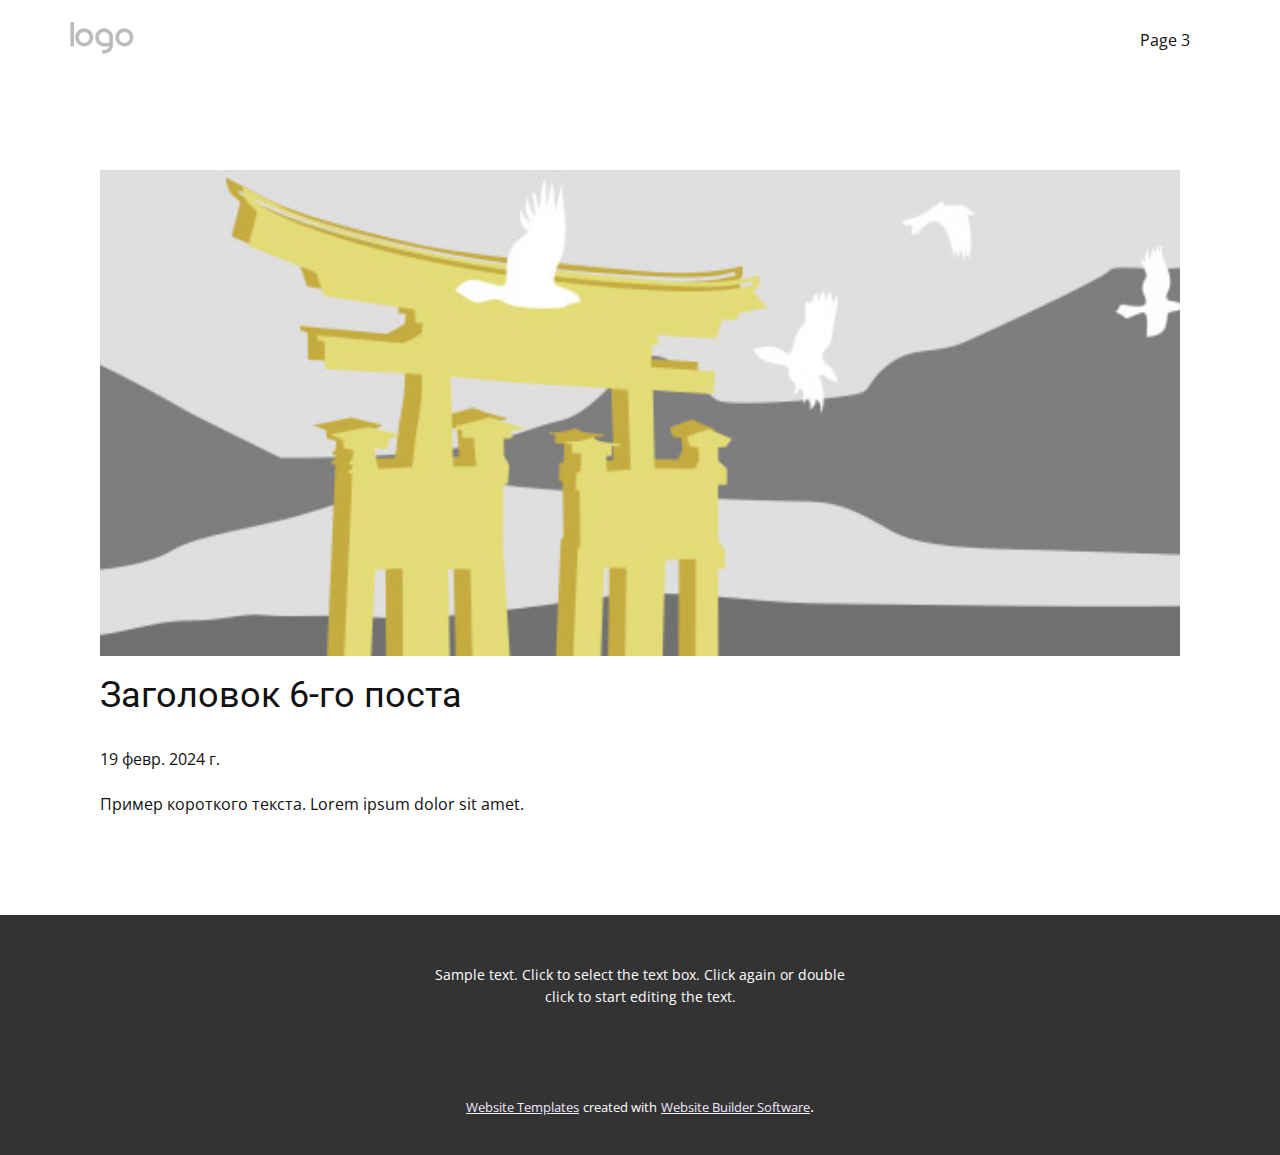
<file: countdown timer/blog/пост-5.html>
<!DOCTYPE html>
<html style="font-size: 16px;" lang="ru"><head>
    <meta name="viewport" content="width=device-width, initial-scale=1.0">
    <meta charset="utf-8">
    <meta name="keywords" content="Заголовок 1-го поста">
    <meta name="description" content="">
    <title>Заголовок 6-го поста</title>
    <link rel="stylesheet" href="../nicepage.css" media="screen">
<link rel="stylesheet" href="../Post-Template.css" media="screen">
    <script class="u-script" type="text/javascript" src="../jquery-1.9.1.min.js" defer=""></script>
    <script class="u-script" type="text/javascript" src="../nicepage.js" defer=""></script>
    <meta name="generator" content="Nicepage 6.5.3, nicepage.com">
    <link id="u-theme-google-font" rel="stylesheet" href="https://fonts.googleapis.com/css?family=Roboto:100,100i,300,300i,400,400i,500,500i,700,700i,900,900i|Open+Sans:300,300i,400,400i,500,500i,600,600i,700,700i,800,800i">
    
    
    
    <script type="application/ld+json">{
		"@context": "http://schema.org",
		"@type": "Organization",
		"name": "",
		"logo": "images/default-logo.png"
}</script>
    <meta name="theme-color" content="#721eea">
  <meta data-intl-tel-input-cdn-path="intlTelInput/"></head>
  <body data-path-to-root="./" data-include-products="false" class="u-body u-xl-mode" data-lang="ru"><header class="u-clearfix u-header u-header" id="sec-98c7"><div class="u-clearfix u-sheet u-valign-middle u-sheet-1">
        <a href="https://nicepage.com" class="u-image u-logo u-image-1">
          <img src="../images/default-logo.png" class="u-logo-image u-logo-image-1">
        </a>
        <nav class="u-menu u-menu-dropdown u-offcanvas u-menu-1">
          <div class="menu-collapse" style="font-size: 1rem; letter-spacing: 0px;">
            <a class="u-button-style u-custom-left-right-menu-spacing u-custom-padding-bottom u-custom-top-bottom-menu-spacing u-nav-link u-text-active-palette-1-base u-text-hover-palette-2-base" href="#">
              <svg class="u-svg-link" viewBox="0 0 24 24"><use xlink:href="#menu-hamburger"></use></svg>
              <svg class="u-svg-content" version="1.1" id="menu-hamburger" viewBox="0 0 16 16" x="0px" y="0px" xmlns:xlink="http://www.w3.org/1999/xlink" xmlns="http://www.w3.org/2000/svg"><g><rect y="1" width="16" height="2"></rect><rect y="7" width="16" height="2"></rect><rect y="13" width="16" height="2"></rect>
</g></svg>
            </a>
          </div>
          <div class="u-nav-container">
            <ul class="u-nav u-unstyled u-nav-1"><li class="u-nav-item"><a class="u-button-style u-nav-link u-text-active-palette-1-base u-text-hover-palette-2-base" href="../Page-3.html" style="padding: 10px 20px;">Page 3</a>
</li></ul>
          </div>
          <div class="u-nav-container-collapse">
            <div class="u-black u-container-style u-inner-container-layout u-opacity u-opacity-95 u-sidenav">
              <div class="u-inner-container-layout u-sidenav-overflow">
                <div class="u-menu-close"></div>
                <ul class="u-align-center u-nav u-popupmenu-items u-unstyled u-nav-2"><li class="u-nav-item"><a class="u-button-style u-nav-link" href="../Page-3.html">Page 3</a>
</li></ul>
              </div>
            </div>
            <div class="u-black u-menu-overlay u-opacity u-opacity-70"></div>
          </div>
        </nav>
      </div></header>
    <section class="u-align-center u-clearfix u-section-1" id="sec-21d6">
      <div class="u-clearfix u-sheet u-valign-middle-md u-valign-middle-sm u-valign-middle-xs u-sheet-1"><!--post_details--><!--post_details_options_json--><!--{"source":""}--><!--/post_details_options_json--><!--blog_post-->
        <div class="u-container-style u-expanded-width u-post-details u-post-details-1">
          <div class="u-container-layout u-valign-middle u-container-layout-1"><!--blog_post_image-->
            <img alt="" class="u-blog-control u-expanded-width u-image u-image-default u-image-1" src="../images/8ad73f3c.jpeg"><!--/blog_post_image--><!--blog_post_header-->
            <h2 class="u-blog-control u-text u-text-1">Заголовок 6-го поста</h2><!--/blog_post_header--><!--blog_post_metadata-->
            <div class="u-blog-control u-metadata u-metadata-1"><!--blog_post_metadata_date-->
              <span class="u-meta-date u-meta-icon">19 февр. 2024 г.</span><!--/blog_post_metadata_date--><!--blog_post_metadata_category-->
              <!--/blog_post_metadata_category--><!--blog_post_metadata_comments-->
              <!--/blog_post_metadata_comments-->
            </div><!--/blog_post_metadata--><!--blog_post_content-->
            <div class="u-align-justify u-blog-control u-post-content u-text u-text-2 fr-view">
  Пример короткого текста. Lorem ipsum dolor sit amet.
  </div><!--/blog_post_content-->
          </div>
        </div><!--/blog_post--><!--/post_details-->
      </div>
    </section>
    
    
    
    <footer class="u-align-center u-clearfix u-footer u-grey-80 u-footer" id="sec-47f5"><div class="u-clearfix u-sheet u-sheet-1">
        <p class="u-small-text u-text u-text-variant u-text-1">Sample text. Click to select the text box. Click again or double click to start editing the text.</p>
      </div></footer>
    <section class="u-backlink u-clearfix u-grey-80">
      <a class="u-link" href="https://nicepage.com/website-templates" target="_blank">
        <span>Website Templates</span>
      </a>
      <p class="u-text">
        <span>created with</span>
      </p>
      <a class="u-link" href="" target="_blank">
        <span>Website Builder Software</span>
      </a>. 
    </section>
  
</body></html>
</file>
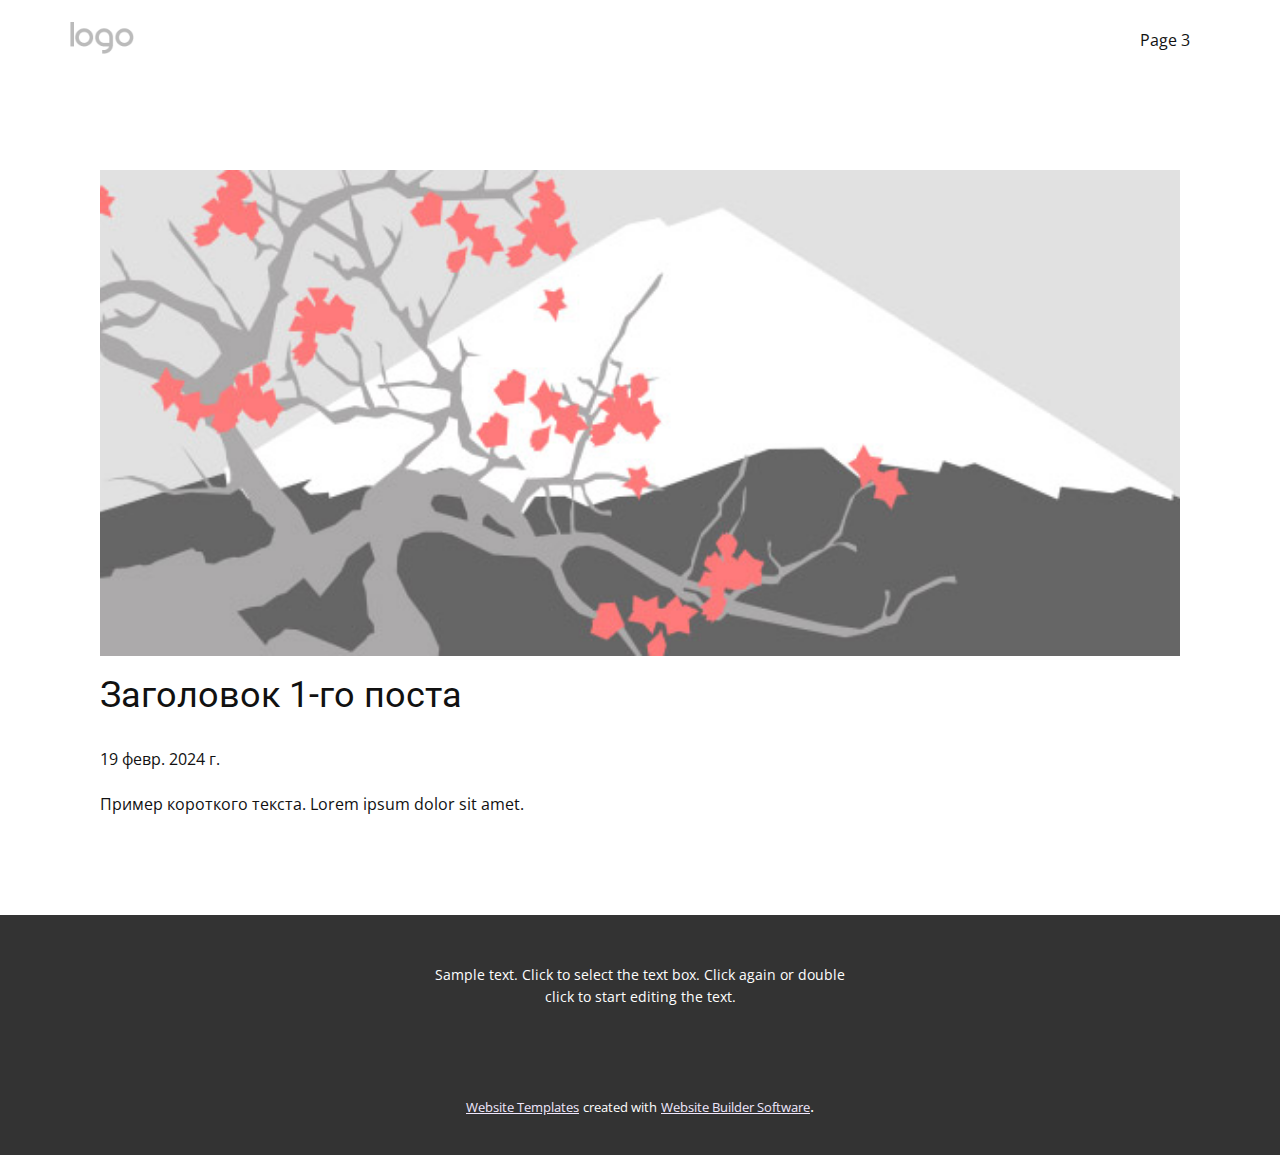
<file: countdown timer/blog/пост.html>
<!DOCTYPE html>
<html style="font-size: 16px;" lang="ru"><head>
    <meta name="viewport" content="width=device-width, initial-scale=1.0">
    <meta charset="utf-8">
    <meta name="keywords" content="Заголовок 1-го поста">
    <meta name="description" content="">
    <title>Заголовок 1-го поста</title>
    <link rel="stylesheet" href="../nicepage.css" media="screen">
<link rel="stylesheet" href="../Post-Template.css" media="screen">
    <script class="u-script" type="text/javascript" src="../jquery-1.9.1.min.js" defer=""></script>
    <script class="u-script" type="text/javascript" src="../nicepage.js" defer=""></script>
    <meta name="generator" content="Nicepage 6.5.3, nicepage.com">
    <link id="u-theme-google-font" rel="stylesheet" href="https://fonts.googleapis.com/css?family=Roboto:100,100i,300,300i,400,400i,500,500i,700,700i,900,900i|Open+Sans:300,300i,400,400i,500,500i,600,600i,700,700i,800,800i">
    
    
    
    <script type="application/ld+json">{
		"@context": "http://schema.org",
		"@type": "Organization",
		"name": "",
		"logo": "images/default-logo.png"
}</script>
    <meta name="theme-color" content="#721eea">
  <meta data-intl-tel-input-cdn-path="intlTelInput/"></head>
  <body data-path-to-root="./" data-include-products="false" class="u-body u-xl-mode" data-lang="ru"><header class="u-clearfix u-header u-header" id="sec-98c7"><div class="u-clearfix u-sheet u-valign-middle u-sheet-1">
        <a href="https://nicepage.com" class="u-image u-logo u-image-1">
          <img src="../images/default-logo.png" class="u-logo-image u-logo-image-1">
        </a>
        <nav class="u-menu u-menu-dropdown u-offcanvas u-menu-1">
          <div class="menu-collapse" style="font-size: 1rem; letter-spacing: 0px;">
            <a class="u-button-style u-custom-left-right-menu-spacing u-custom-padding-bottom u-custom-top-bottom-menu-spacing u-nav-link u-text-active-palette-1-base u-text-hover-palette-2-base" href="#">
              <svg class="u-svg-link" viewBox="0 0 24 24"><use xlink:href="#menu-hamburger"></use></svg>
              <svg class="u-svg-content" version="1.1" id="menu-hamburger" viewBox="0 0 16 16" x="0px" y="0px" xmlns:xlink="http://www.w3.org/1999/xlink" xmlns="http://www.w3.org/2000/svg"><g><rect y="1" width="16" height="2"></rect><rect y="7" width="16" height="2"></rect><rect y="13" width="16" height="2"></rect>
</g></svg>
            </a>
          </div>
          <div class="u-nav-container">
            <ul class="u-nav u-unstyled u-nav-1"><li class="u-nav-item"><a class="u-button-style u-nav-link u-text-active-palette-1-base u-text-hover-palette-2-base" href="../Page-3.html" style="padding: 10px 20px;">Page 3</a>
</li></ul>
          </div>
          <div class="u-nav-container-collapse">
            <div class="u-black u-container-style u-inner-container-layout u-opacity u-opacity-95 u-sidenav">
              <div class="u-inner-container-layout u-sidenav-overflow">
                <div class="u-menu-close"></div>
                <ul class="u-align-center u-nav u-popupmenu-items u-unstyled u-nav-2"><li class="u-nav-item"><a class="u-button-style u-nav-link" href="../Page-3.html">Page 3</a>
</li></ul>
              </div>
            </div>
            <div class="u-black u-menu-overlay u-opacity u-opacity-70"></div>
          </div>
        </nav>
      </div></header>
    <section class="u-align-center u-clearfix u-section-1" id="sec-21d6">
      <div class="u-clearfix u-sheet u-valign-middle-md u-valign-middle-sm u-valign-middle-xs u-sheet-1"><!--post_details--><!--post_details_options_json--><!--{"source":""}--><!--/post_details_options_json--><!--blog_post-->
        <div class="u-container-style u-expanded-width u-post-details u-post-details-1">
          <div class="u-container-layout u-valign-middle u-container-layout-1"><!--blog_post_image-->
            <img alt="" class="u-blog-control u-expanded-width u-image u-image-default u-image-1" src="../images/0fd3416c.jpeg"><!--/blog_post_image--><!--blog_post_header-->
            <h2 class="u-blog-control u-text u-text-1">Заголовок 1-го поста</h2><!--/blog_post_header--><!--blog_post_metadata-->
            <div class="u-blog-control u-metadata u-metadata-1"><!--blog_post_metadata_date-->
              <span class="u-meta-date u-meta-icon">19 февр. 2024 г.</span><!--/blog_post_metadata_date--><!--blog_post_metadata_category-->
              <!--/blog_post_metadata_category--><!--blog_post_metadata_comments-->
              <!--/blog_post_metadata_comments-->
            </div><!--/blog_post_metadata--><!--blog_post_content-->
            <div class="u-align-justify u-blog-control u-post-content u-text u-text-2 fr-view">
  Пример короткого текста. Lorem ipsum dolor sit amet.
  </div><!--/blog_post_content-->
          </div>
        </div><!--/blog_post--><!--/post_details-->
      </div>
    </section>
    
    
    
    <footer class="u-align-center u-clearfix u-footer u-grey-80 u-footer" id="sec-47f5"><div class="u-clearfix u-sheet u-sheet-1">
        <p class="u-small-text u-text u-text-variant u-text-1">Sample text. Click to select the text box. Click again or double click to start editing the text.</p>
      </div></footer>
    <section class="u-backlink u-clearfix u-grey-80">
      <a class="u-link" href="https://nicepage.com/website-templates" target="_blank">
        <span>Website Templates</span>
      </a>
      <p class="u-text">
        <span>created with</span>
      </p>
      <a class="u-link" href="" target="_blank">
        <span>Website Builder Software</span>
      </a>. 
    </section>
  
</body></html>
</file>
